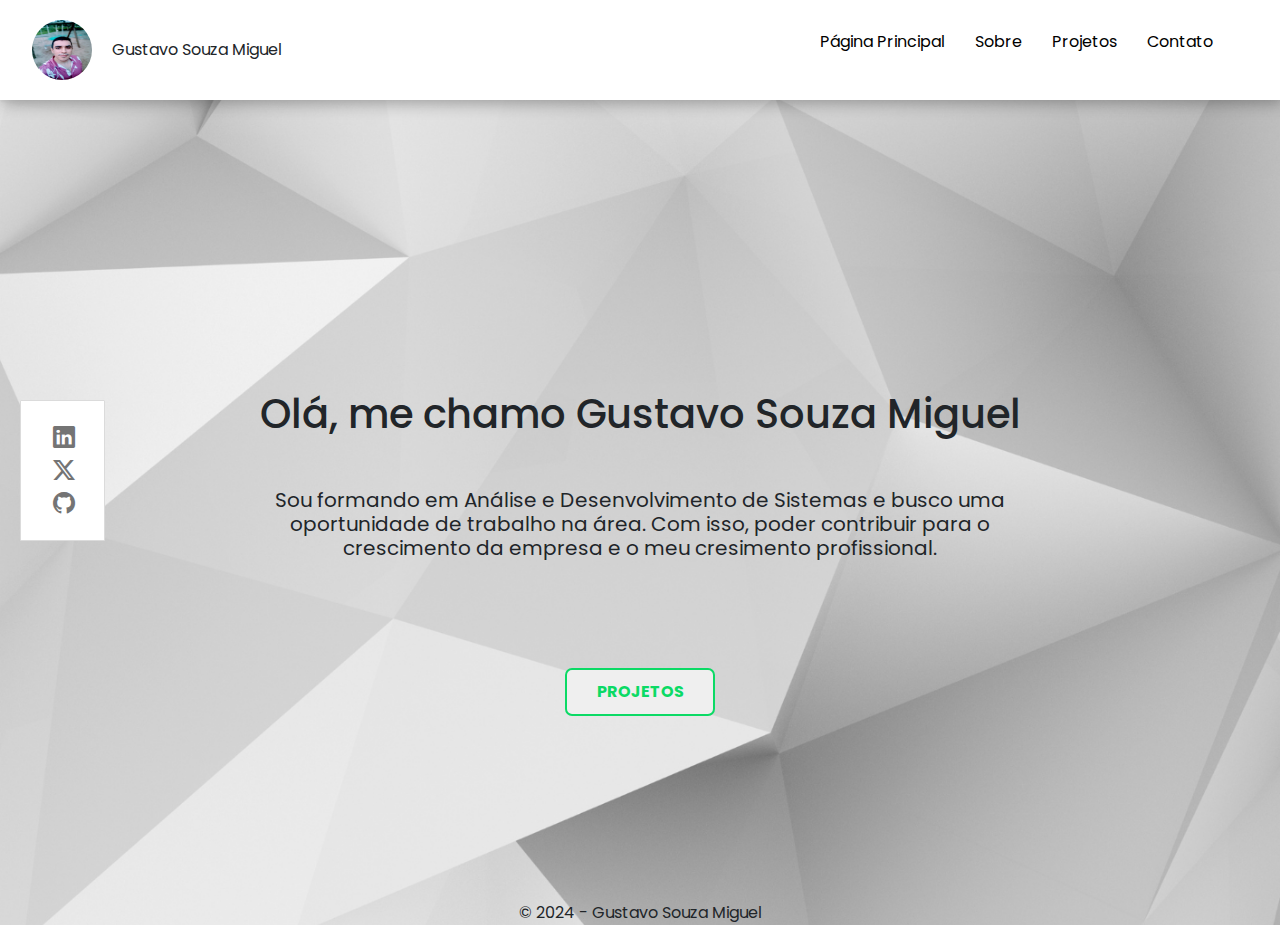
<file: index.html>
<!DOCTYPE html>
<html lang="pt-br">
<head>
  <meta charset="UTF-8">
  <meta name="viewport" content="width=device-width, initial-scale=1.0">
  <title>Portfólio | Gustavo Souza Miguel</title>
  <link rel="stylesheet" href="https://cdn.jsdelivr.net/npm/bootstrap@5.3.2/dist/css/bootstrap.min.css">
  <link rel="stylesheet" href="https://cdn.jsdelivr.net/npm/bootstrap-icons@1.11.3/font/bootstrap-icons.min.css">
  <link rel="stylesheet" href="css/main.css">
</head>
<body>
  
  <header class="container-fluid">
    <div class="photo">
      <div>
        <img src="img/minhafoto.jpeg" alt="Foto de Gustavo">
      </div>
      <div>
        <span>Gustavo Souza Miguel</span>
      </div>
    </div>

    <div class="links">
      <nav>
        <ul>
          <li>
            <a href="index.html">Página Principal</a>
          </li>
          <li>
            <a href="about.html">Sobre</a>
          </li>
          <li>
            <a href="https://github.com/gustavomiguel33?tab=repositories" target="_blank">Projetos</a>
          </li>
          <li>
            <a href="#">Contato</a>
          </li>
        </ul>
      </nav>
    </div>
  </header>

  <main>
    <div class="main">
      <div class="social">
        <div class="social-links">
          <ul>
            <li><a href="https://www.linkedin.com/in/gustavo-miguel-64a2971b4/" target="_blank"><i class="bi bi-linkedin"></i></a></li>
            <li><a href="https://twitter.com/Mi3Miguel" target="_blank"><i class="bi bi-twitter-x"></i></a></li>
            <li><a href="https://github.com/gustavomiguel33" target="_blank"><i class="bi bi-github"></i></a></li>
          </ul>
        </div>
      </div>

      <div class="content-main">
        <h1>Olá, me chamo Gustavo Souza Miguel</h1>
        <h5>Sou formando em Análise e Desenvolvimento de Sistemas e busco uma oportunidade de trabalho na área. Com isso, poder contribuir para o crescimento da empresa e o meu cresimento profissional.</h5>

        <button class="button projects">Projetos</button>
      </div>
    </div>
  </main>

  <footer class="footer">
    <p>
      &copy; 2024 - Gustavo Souza Miguel
    </p>
  </footer>
  <script src="https://cdn.jsdelivr.net/npm/bootstrap@5.3.2/dist/js/bootstrap.bundle.min.js"></script>
  <script src="js/script.js"></script>
</body>
</html>
</file>
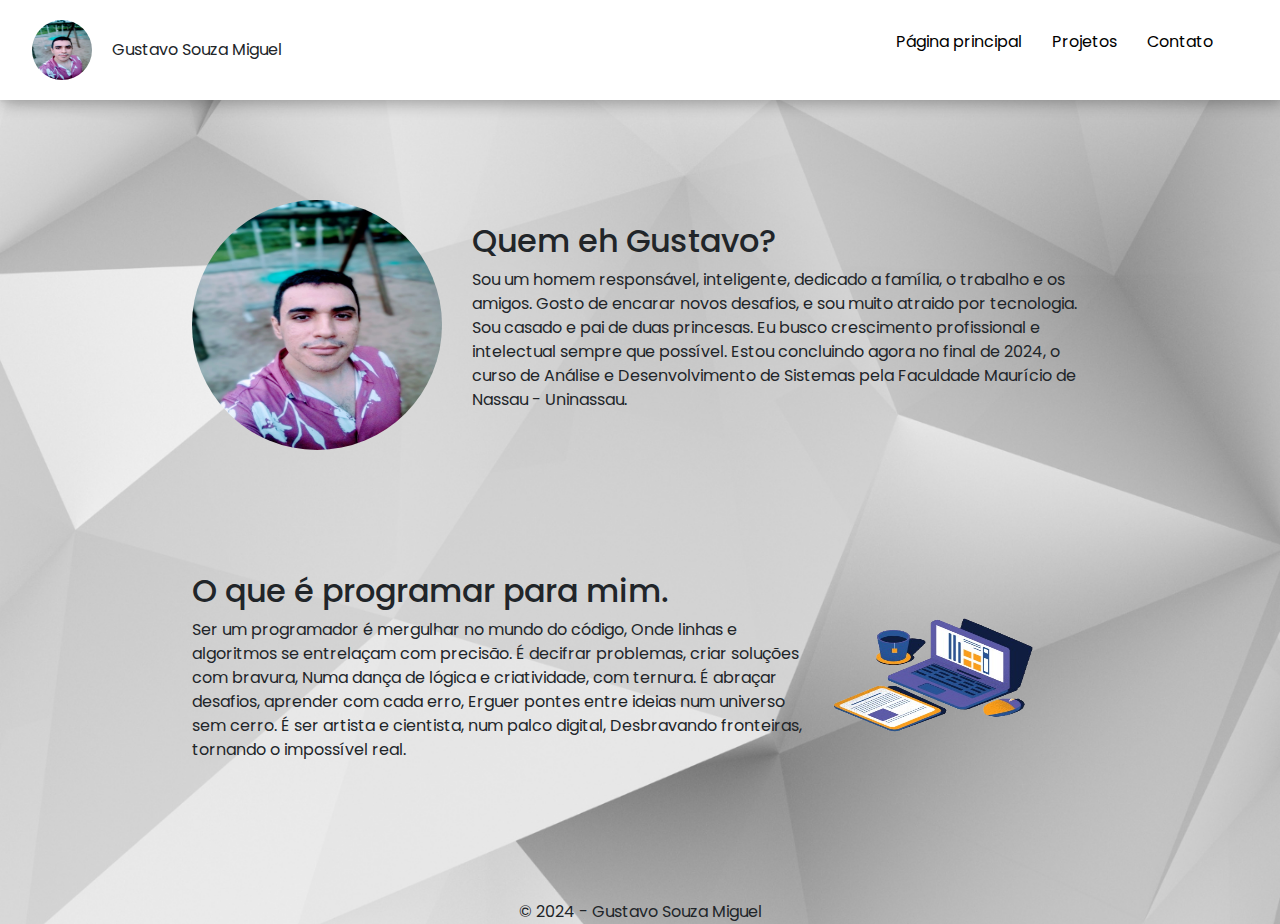
<file: about.html>
<!DOCTYPE html>
<html lang="pt-br">

<head>
  <meta charset="UTF-8">
  <meta name="viewport" content="width=device-width, initial-scale=1.0">
  <title>Portfólio | Gustavo Souza Miguel</title>
  <link rel="stylesheet" href="https://cdn.jsdelivr.net/npm/bootstrap@5.3.2/dist/css/bootstrap.min.css">
  <link rel="stylesheet" href="https://cdn.jsdelivr.net/npm/bootstrap-icons@1.11.3/font/bootstrap-icons.min.css">
  <link rel="stylesheet" href="css/main.css">
</head>

<body>

  <header class="container-fluid">
    <div class="photo">
      <div>
        <img src="img/minhafoto.jpeg" alt="Foto de Gustavo">
      </div>
      <div>
        <span>Gustavo Souza Miguel</span>
      </div>
    </div>

    <div class="links">
      <nav>
        <ul>
          <li>
            <a href="index.html">Página principal</a>
          </li>
          <li>
            <a href="https://github.com/gustavomiguel33?tab=repositories" target="_blank">Projetos</a>
          </li>
          <li>
            <a href="contact.html">Contato</a>
          </li>
        </ul>
      </nav>
    </div>
  </header>

  <section class="about-me">
    <div class="box">
      <div class="photo">
        <img src="img/minhafoto.jpeg" alt="Foto de Gustavo">
      </div>
      <div class="about-me-content">
        <h2>Quem eh Gustavo?</h2>
        <p>
          Sou um homem responsável, inteligente, dedicado a família, o trabalho e os amigos. Gosto de encarar novos desafios, e sou muito atraido por tecnologia. Sou casado e pai de duas princesas. Eu busco crescimento profissional e intelectual sempre que possível. Estou concluindo agora no final de 2024, o curso de Análise e Desenvolvimento de Sistemas pela Faculdade Maurício de Nassau - Uninassau.
        </p>
      </div>
    </div>

    <div class="box">
      <div class="about-me-content">
        <h2>O que é programar para mim.</h2>
        <p>
          Ser um programador é mergulhar no mundo do código,
          Onde linhas e algoritmos se entrelaçam com precisão.
          É decifrar problemas, criar soluções com bravura,
          Numa dança de lógica e criatividade, com ternura.

          É abraçar desafios, aprender com cada erro,
          Erguer pontes entre ideias num universo sem cerro.
          É ser artista e cientista, num palco digital,
          Desbravando fronteiras, tornando o impossível real.
        </p>
      </div>
      <div class="photo">
        <img src="img/notebook.png" alt="Notebook">
      </div>
    </div>
  </section>

  <footer class="footer">
    <p>
      &copy; 2024 - Gustavo Souza Miguel
    </p>
  </footer>

  <script src="https://cdn.jsdelivr.net/npm/bootstrap@5.3.2/dist/js/bootstrap.bundle.min.js"></script>
</body>

</html>
</file>
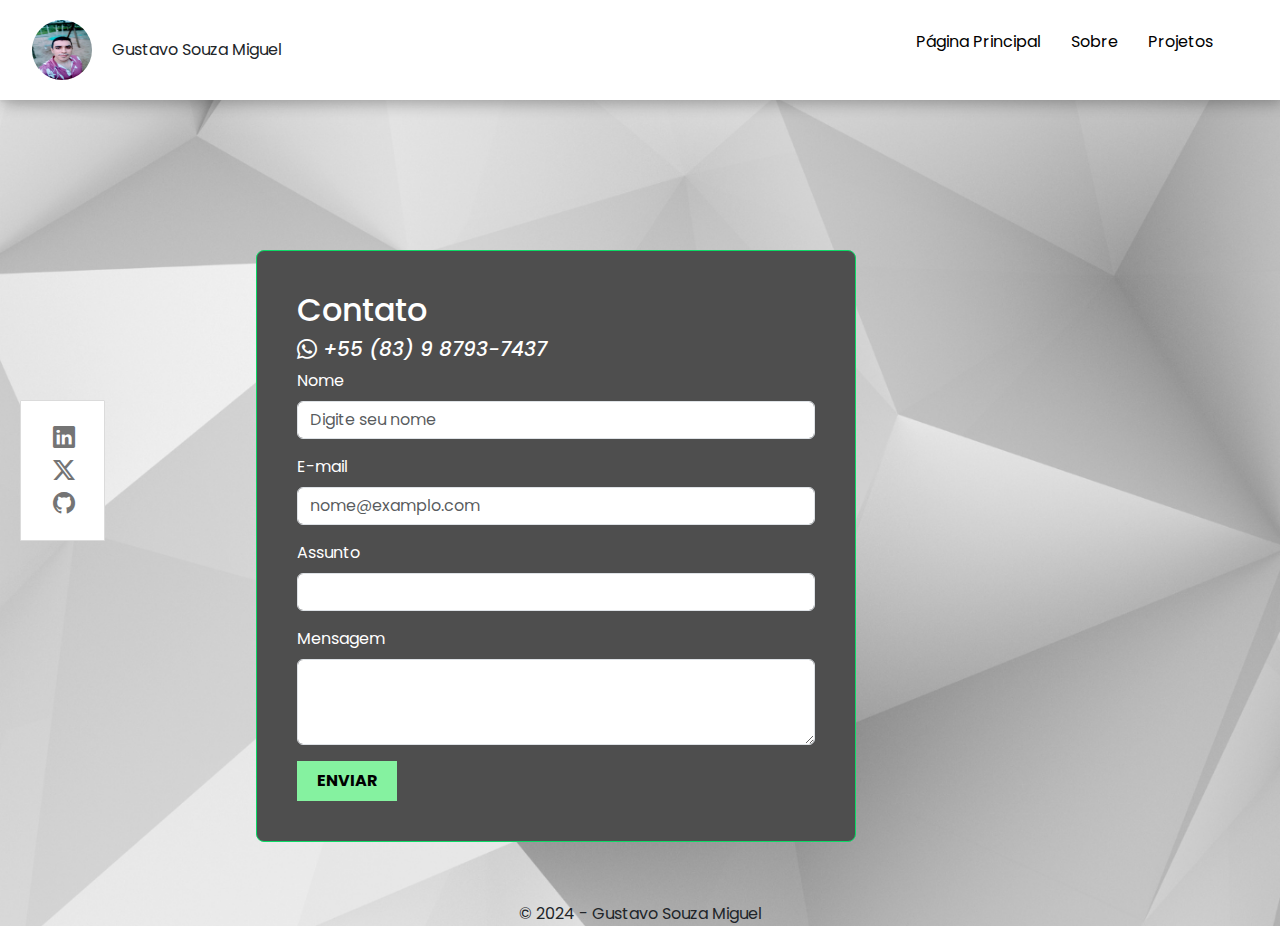
<file: contact.html>
<!DOCTYPE html>
<html lang="pt-br">

<head>
  <meta charset="UTF-8">
  <meta name="viewport" content="width=device-width, initial-scale=1.0">
  <title>Portfólio | Gustavo Souza Miguel</title>
  <link rel="stylesheet" href="https://cdn.jsdelivr.net/npm/bootstrap@5.3.2/dist/css/bootstrap.min.css">
  <link rel="stylesheet" href="https://cdn.jsdelivr.net/npm/bootstrap-icons@1.11.3/font/bootstrap-icons.min.css">
  <link rel="stylesheet" href="css/main.css">
</head>

<body>

  <header class="container-fluid">
    <div class="photo">
      <div>
        <img src="img/minhafoto.jpeg" alt="Foto de Gustavo">
      </div>
      <div>
        <span>Gustavo Souza Miguel</span>
      </div>
    </div>

    <div class="links">
      <nav>
        <ul>
          <li>
            <a href="index.html">Página Principal</a>
          </li>
          <li>
            <a href="about.html">Sobre</a>
          </li>
          <li>
            <a href="https://github.com/gustavomiguel33?tab=repositories" target="_blank">Projetos</a>
          </li>
        </ul>
      </nav>
    </div>
  </header>

  <main>
    <div class="main">
      <div class="social">
        <div class="social-links">
          <ul>
            <li><a href="https://www.linkedin.com/in/gustavo-miguel-64a2971b4/" target="_blank"><i
                  class="bi bi-linkedin"></i></a></li>
            <li><a href="https://twitter.com/Mi3Miguel" target="_blank"><i class="bi bi-twitter-x"></i></a></li>
            <li><a href="https://github.com/gustavomiguel33" target="_blank"><i class="bi bi-github"></i></a></li>
          </ul>
        </div>
      </div>

      <div class="contact">
        <div>
          <h2>Contato</h2>
          <h5><i class="bi bi-whatsapp"> +55 (83) 9 8793-7437</i></h5>
        </div>

        <div class="form">
          <div class="mb-3">
            <label for="exampleFormControlInput1" class="form-label">Nome</label>
            <input type="email" class="form-control" id="exampleFormControlInput1" placeholder="Digite seu nome">
          </div>
          <div class="mb-3">
            <label for="exampleFormControlInput1" class="form-label">E-mail</label>
            <input type="email" class="form-control" id="exampleFormControlInput1" placeholder="nome@examplo.com">
          </div>
          <div class="mb-3">
            <label for="exampleFormControlInput1" class="form-label">Assunto</label>
            <input type="email" class="form-control" id="exampleFormControlInput1">
          </div>
          <div class="mb-3">
            <label for="exampleFormControlTextarea1" class="form-label">Mensagem</label>
            <textarea class="form-control" id="exampleFormControlTextarea1" rows="3"></textarea>
          </div>
          <button type="button" class="button">Enviar</button>
        </div>
      </div>


  </main>

  <footer class="footer">
    <p>
      &copy; 2024 - Gustavo Souza Miguel
    </p>
  </footer>
  <script src="https://cdn.jsdelivr.net/npm/bootstrap@5.3.2/dist/js/bootstrap.bundle.min.js"></script>
  <script src="js/script.js"></script>
</body>

</html>
</file>
<file: css/main.css>
@import url("https://fonts.googleapis.com/css2?family=Poppins:ital,wght@0,100;0,200;0,300;0,400;0,500;0,600;0,700;0,800;0,900;1,100;1,200;1,300;1,400;1,500;1,600;1,700;1,800;1,900&display=swap");
* {
  margin: 0;
  padding: 0;
  box-sizing: border-box;
}

body {
  font-family: "Poppins", sans-serif;
  background-color: rgb(240, 233, 233);
  height: 100vh;
  background-image: url("../img/background_body.png");
  background-position: center;
  background-size: cover;
  background-repeat: no-repeat;
}

/* Index */
header {
  display: flex;
  justify-content: space-between;
  background-color: white;
  box-shadow: 3px 3px 15px rgba(0, 0, 0, 0.315);
}
header .photo {
  display: flex;
  justify-content: flex-start;
  align-items: center;
  margin: 20px;
}
header .photo span {
  margin-left: 20px;
}
header .photo img {
  width: 60px;
  height: 60px;
  border-radius: 50%;
}
header .links {
  display: flex;
  align-items: center;
  margin-right: 40px;
}
header .links nav {
  display: flex;
}
header .links nav ul {
  display: flex;
  list-style: none;
}
header .links nav ul li {
  margin: 0 15px;
}
header .links nav ul li a {
  text-decoration: none;
  color: black;
  transition: 400ms;
}
header .links nav ul li a:hover {
  color: #0bda65;
  text-decoration: underline;
}

main {
  background-size: cover;
  background-position: center;
}
main .main {
  display: flex;
}
main .main .social {
  width: 20%;
}
main .main .social .social-links {
  margin: 300px 20px;
  padding: 20px 0;
  max-width: 85px;
  border: 1px solid rgb(219, 219, 219);
  border-radius: 1px;
  background-color: white;
}
main .main .social ul {
  list-style: none;
  display: flex;
  flex-direction: column;
  justify-content: center;
  margin: 0 auto;
}
main .main .social ul li a {
  color: rgb(116, 116, 116);
  font-size: 22px;
  transition: 300ms;
}
main .main .social ul li a:hover {
  color: #0bda65;
}
main .content-main {
  width: 60%;
  text-align: center;
}
main .content-main h1 {
  margin-top: 290px;
  margin-bottom: 50px;
}
main .content-main h5 {
  font-weight: 400;
}
main .content-main .button {
  width: 150px;
  padding: 10px;
  text-transform: uppercase;
  margin-top: 100px;
  color: #0bda65;
  border: 2px solid #0bda65;
  border-radius: 7px;
  font-weight: bold;
  transition: 200ms;
}
main .content-main .button:hover {
  border: 2px solid #0bda65;
  background-color: #0bda65;
  color: white;
}

.footer p {
  text-align: center;
  margin: 60px 0;
}

/* About */
.about-me .box {
  display: flex;
  justify-content: center;
  align-items: center;
  width: 70%;
  margin: 100px auto;
}
.about-me .photo img {
  margin-right: 30px;
  width: 250px;
  height: 250px;
  border-radius: 50%;
}

/* Contact */
.contact {
  margin-top: 150px;
  width: 600px;
  border: 1px solid #0bda65;
  padding: 40px;
  background-color: rgb(78, 78, 78);
  color: white;
  border-radius: 8px;
}
.contact .button {
  padding: 8px;
  background-color: #85F2A0;
  border: none;
  cursor: pointer;
  font-weight: bold;
  width: 100px;
  text-transform: uppercase;
}/*# sourceMappingURL=main.css.map */
</file>
